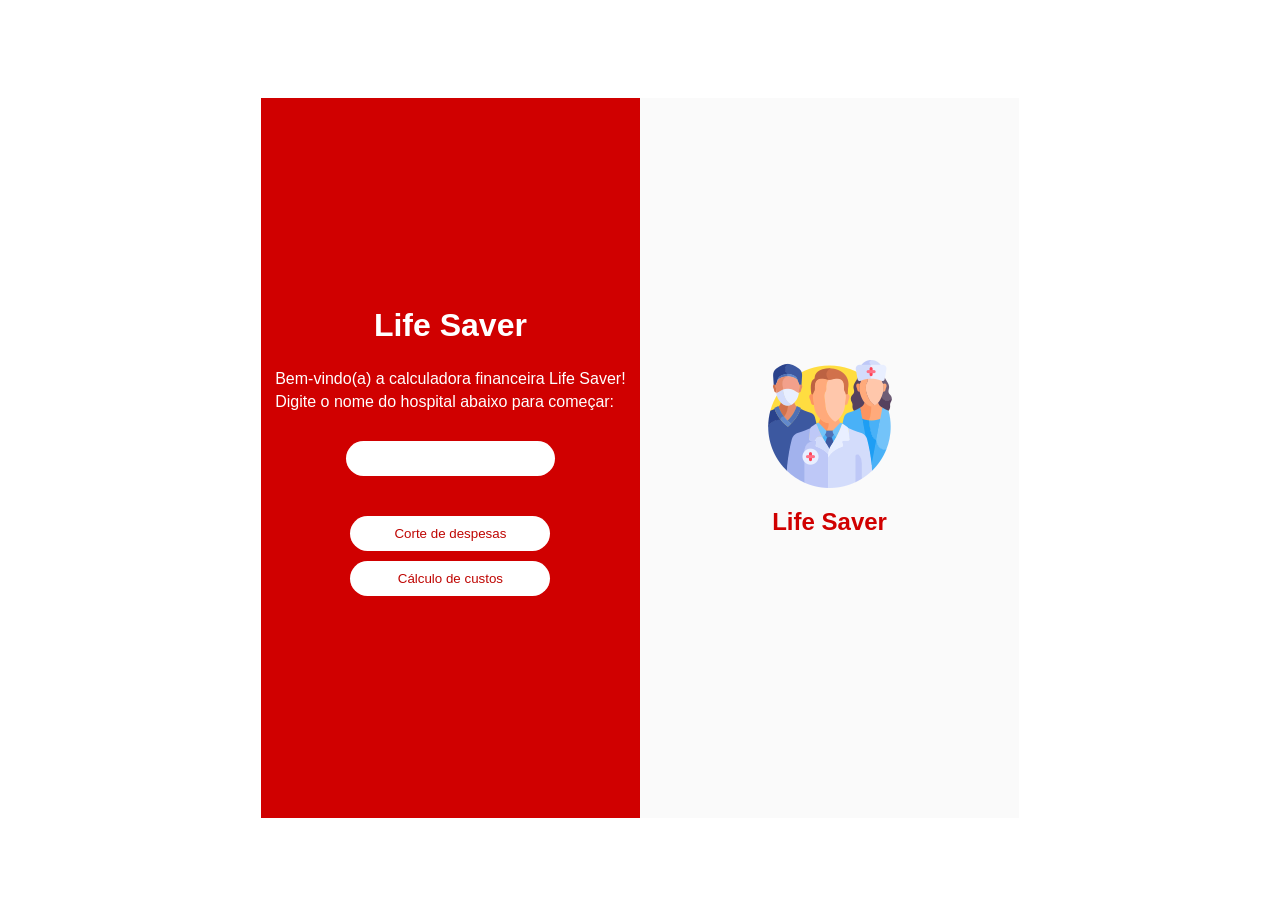
<file: index.html>
<!doctype html>
<html lang="pt-br">
  <head>
    <meta charset="UTF-8" />
    <meta name="viewport" content="width=device-width, initial-scale=1.0" />
    <title>Simulador Financeiro</title>
    <link rel="stylesheet" href="assets/css/index.css" />
  </head>

  <body id="body">
    <div class="main-container" id="mainContainer">
      <div class="form-section">
        <h1>Life Saver</h1>

        <div class="paragraph-group">
          <p class="form-description">
            Bem-vindo(a) a calculadora financeira Life Saver!
          </p>
          <p class="form-description">
            Digite o nome do hospital abaixo para começar:
          </p>
        </div>

        <input type="text" id="inputNomeHospital" class="form-input" />

        <div class="button-group">
          <button class="btn" onclick="exibirCalculadora1()">
            Corte de despesas
          </button>
          <button class="btn" onclick="carregarCalculadora2()">
            Cálculo de custos
          </button>
        </div>

        <div id="divAlert"></div>
      </div>

      <div class="image-section">
        <img
          src="assets/img/medical-team.png"
          alt=""
          height="128px"
          width="128px"
        />
        <h2>Life Saver</h2>
      </div>
    </div>
  </body>
</html>
<script>
  let carregarConteudo = ``;

  let nomeHospital = "";

  function exibirCalculadora1() {
    nomeHospital = inputNomeHospital.value;

    carregarConteudo = `
      <style>
        body,
        html {
          height: 100%;
        }
        body {
          display: flex;
          justify-content: center;
          align-items: center;
          margin: 0;
          font-family: Arial, Helvetica, sans-serif;
          color: #fff;
          text-align: center;
          background-image: url(https://img.freepik.com/vetores-premium/fundo-de-ilustracao-vetorial-de-clinica-de-padrao-medico-sem-costura-papel-de-parede-de-saude-apresentacao-de-negocios-de-textura-repetida-bonita_153454-7404.jpg);
        }
        .main-container {
          display: flex;
          justify-content: center;
          align-items: center;
          width: 30%;
          height: 60%;
        }
        .form-section {
          display: flex;
          flex-direction: column;
          align-items: center;
          width: 100%;
          height: 100%;
          padding: 60px 0 120px 0;
          background-color: #d00000;
          border-radius: 5px;
        }
        .paragraph-group {
          display: flex;
          flex-direction: column;
          align-items: center;
          margin-bottom: 20px;
        }
        .form-description {
          margin: 5px;
        }
        .form-input {
          padding: 10px 20px;
          margin-top: 5px;
          border-radius: 20px;
          border: none;
        }
        .button-group {
          display: flex;
          flex-direction: column;
          margin-top: 35px;
          margin-bottom: 30px;
        }
        .btn {
          width: 200px;
          padding: 10px 20px;
          margin: 5px;
          background-color: #fff;
          color: #bf0603;
          border-radius: 20px;
          border: none;
        }
        .form-section h1 {
          margin: 0;
          margin-bottom: 15px;
          margin-top: 50px;
        }
        .div-mensagem {
          margin-top: 20px;
        }
      </style>
      <div class="exit">
        <button onclick="voltar()">Voltar</button>
      </div>
      <div class="main-container">
        <div class="form-section">
          <h1>Economia com Redução<br />de Complicações</h1>
          <div class="paragraph-group">
            <p class="form-description">Número de leitos na UTI:</p>
            <input class="form-input" id="inputLeitosUTI" type="number" />
          </div>
          <div class="paragraph-group">
            <p class="form-description">
              Taxa média de complicações por<br />falha de monitoramento (%):
            </p>
            <input class="form-input" id="inputTaxaComplicacoes" type="number" />
          </div>
          <div class="paragraph-group">
            <p class="form-description">Custo médio por complicação (R$):</p>
            <input class="form-input" id="inputCustoComplicacoes" type="number" />
          </div>
          <button class="btn" onclick="calcularEconomiaReducaoComplicacoes()">
            Calcular
          </button>
          <div class="div-mensagem" id="divMensagem"></div>
        </div>
      </div>
    `;

    if (nomeHospital === "") {
      divAlert.innerHTML = `<span style = "background-color: yellow; color: red;">O nome do hospital deve ser preenchido!</span>`;
    } else {
      body.innerHTML = carregarConteudo;
    }
  }

  function carregarCalculadora2() {
    nomeHospital = inputNomeHospital.value;

    carregarConteudo = `
      <style>
        body,
        html {
          min-height: 100%;
        }
        body {
          font-family: Arial, Helvetica, sans-serif;
          color: #fff;
          text-align: center;
          background-image: url(https://img.freepik.com/vetores-premium/fundo-de-ilustracao-vetorial-de-clinica-de-padrao-medico-sem-costura-papel-de-parede-de-saude-apresentacao-de-negocios-de-textura-repetida-bonita_153454-7404.jpg);
        }
        .main-container {
          display: flex;
          justify-content: center;
          align-items: center;
          width: 30%;
          height: auto;
          margin-top: 20px;
          margin-left: auto;
          margin-right: auto;
        }
        .form-section {
          height: 550px;
          display: flex;
          flex-direction: column;
          align-items: center;
          width: 100%;
          padding: 60px 0 120px 0;
          background-color: #d00000;
          border-radius: 5px;
        }
        .paragraph-group {
          display: flex;
          flex-direction: column;
          align-items: center;
          margin-bottom: 20px;
        }
        .form-description {
          margin: 5px;
        }
        .form-input {
          padding: 10px 20px;
          margin-top: 5px;
          border-radius: 20px;
          border: none;
        }
        .button-group {
          display: flex;
          flex-direction: column;
          margin-top: 35px;
          margin-bottom: 30px;
        }
        .btn {
          width: 200px;
          padding: 10px 20px;
          margin: 5px;
          background-color: #fff;
          color: #bf0603;
          border-radius: 20px;
          border: none;
        }
        .form-section h1 {
          margin: 0;
          margin-bottom: 15px;
          padding-top: 20px;
        }
        .div-mensagem {
          margin: 20px;
        }
      </style>
      <div class="exit">
        <button onclick="voltar()">Voltar</button>
      </div>
      <div class="main-container">
        <div class="form-section">
          <h1>Calculadora de Consumo<br />da Pulseira</h1>
          <div class="paragraph-group">
            <p class="form-description">Capacidade da bateria (mAh):</p>
            <input class="form-input" id="input_bateria" type="number" />
          </div>
          <div class="paragraph-group">
            <p class="form-description">Consumo da pulseira (mA):</p>
            <input class="form-input" id="input_consumo" type="number" />
          </div>
          <div class="paragraph-group">
            <p class="form-description">Horas de uso por dia:</p>
            <input class="form-input" id="input_horas" type="number" />
          </div>
          <div class="paragraph-group">
            <p class="form-description">Custo de energia por hora (R$):</p>
            <input class="form-input" id="input_custo" type="number" />
          </div>
          <div class="button-group">
            <button class="btn" onclick="calcularGuilheme()">Calcular</button>
          </div>
          <div class="div-mensagem" id="div_mensagem"></div>
        </div>
      </div>
    `;

    if (nomeHospital === "") {
      divAlert.innerHTML = `<span style = "background-color: yellow; color: red;">O nome do hospital deve ser preenchido!</span>`;
    } else {
      body.innerHTML = carregarConteudo;
    }
  }

  function calcularEconomiaReducaoComplicacoes() {
    let quantidadeLeitos = Number(inputLeitosUTI.value);
    let taxaComplicacoes = Number(inputTaxaComplicacoes.value) / 100;
    let custoComplicacoes = Number(inputCustoComplicacoes.value);

    let percentualReducao = 20 / 100;

    let casosEvitados = quantidadeLeitos * taxaComplicacoes * percentualReducao;

    let economiaAnual = casosEvitados * custoComplicacoes;

    divMensagem.innerHTML = `
            Estimativa de casos evitados <br> para o hospital ${nomeHospital}: ${casosEvitados} <br> <br>
            Estimativa de economia anual <br> para o hospital ${nomeHospital}: R$ ${economiaAnual}
        `;
  }

  function calcularGuilheme() {
    let bateria = Number(input_bateria.value);
    let consumo = Number(input_consumo.value);
    let horas = Number(input_horas.value);
    let custoHora = Number(input_custo.value);

    let duracao = bateria / consumo;
    let consumo_diario = consumo * horas;
    let consumo_mensal = consumo_diario * 30;
    let custo_diario = horas * custoHora;
    let custo_mensal = custo_diario * 30;

    div_mensagem.innerHTML = `Duração estimada da bateria: ${duracao} horas <br>
         Consumo diário: ${consumo_diario} mAh <br>
         Consumo mensal: ${consumo_mensal} mAh <br>
         Custo diário de energia: R$ ${custo_diario.toFixed(2)} <br>
         Custo mensal de energia: R$ ${custo_mensal.toFixed(2)}`;
  }

  function voltar(){
    body.innerHTML = `
      <div class="main-container" id="mainContainer">
      <div class="form-section">
        <h1>Life Saver</h1>

        <div class="paragraph-group">
          <p class="form-description">
            Bem-vindo(a) a calculadora financeira Life Saver!
          </p>
          <p class="form-description">
            Digite o nome do hospital abaixo para começar:
          </p>
        </div>

        <input type="text" id="inputNomeHospital" class="form-input" />

        <div class="button-group">
          <button class="btn" onclick="exibirCalculadora1()">
            Corte de despesas
          </button>
          <button class="btn" onclick="carregarCalculadora2()">
            Cálculo de custos
          </button>
        </div>

        <div id="divAlert"></div>
      </div>

      <div class="image-section">
        <img
          src="assets/img/medical-team.png"
          alt=""
          height="128px"
          width="128px"
        />
        <h2>Life Saver</h2>
      </div>
    </div>
    `;
  }
</script>
</file>
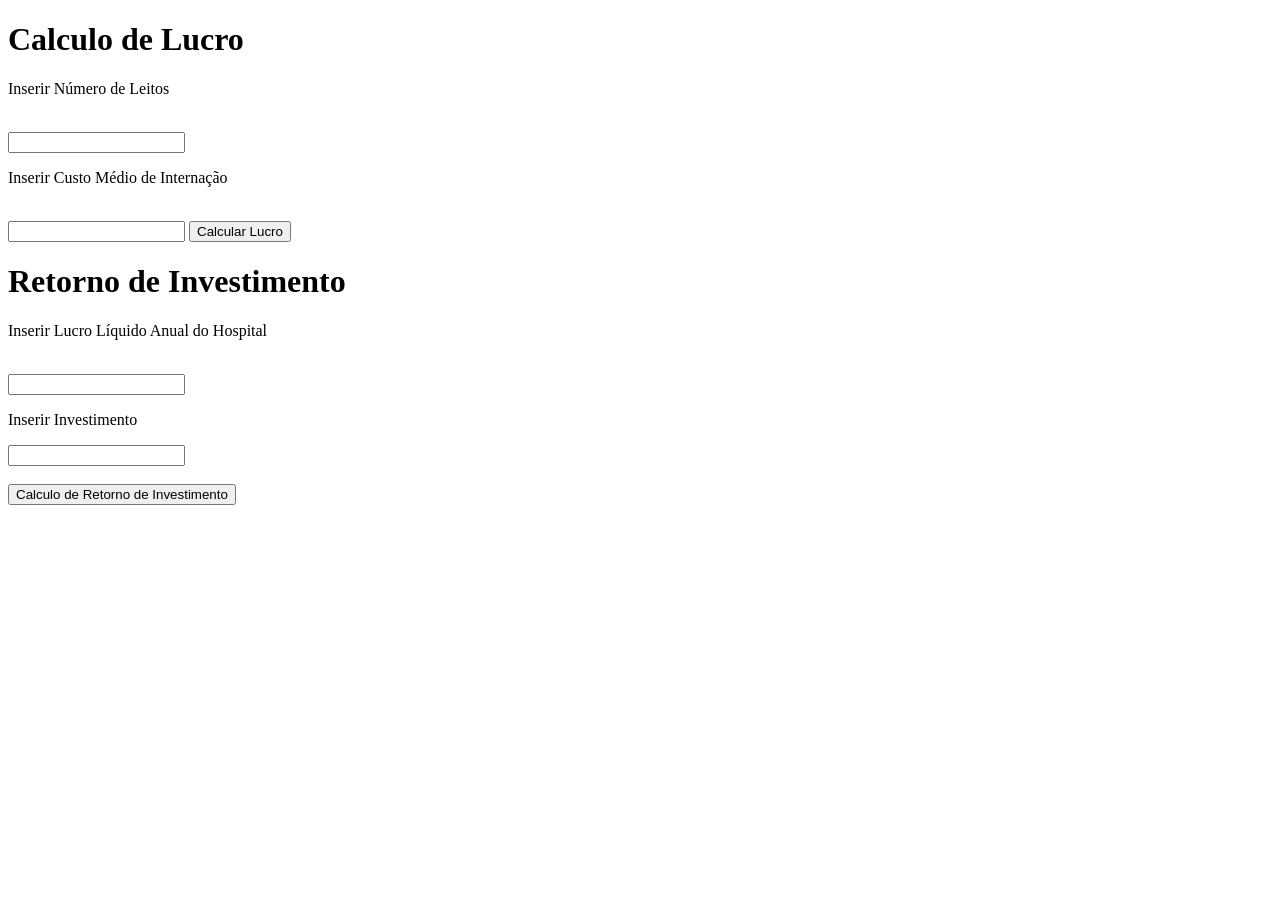
<file: Individuais/Beatriz Iwata/calculadora.html>
<!DOCTYPE html>
<html lang="en">
<head>
    <meta charset="UTF-8">
    <meta name="viewport" content="width=device-width, initial-scale=1.0">
    <title>Calculo de Investimento</title>
</head>
<body>
    <h1>Calculo de Lucro</h1>
     <p>Inserir Número de Leitos</p>
    <br><input type="text" id="input_leitos"> 
    <br><p>Inserir Custo Médio de Internação</p>
    <br><input type="text" id="input_custo"> 
    <button onclick="lucro()">Calcular Lucro</button>
    <div id="div_mensagem2"></div>

    <h1>Retorno de Investimento</h1>
    
    <p>Inserir Lucro Líquido Anual do Hospital</p>
    
    <br><input type="text" id="input_lucro"> 
    <br>
    <p>Inserir Investimento</p>
    <input type="text" id="input_investimento">
    
    <br> 
    <br>
    <button onclick="calcular()">Calculo de Retorno de Investimento</button>
    <div id="div_mensagem"></div>


</body>
</html>
<script>
    function calcular(){
        let lucro = input_lucro.value
        let investimento = input_investimento.value
div_mensagem.innerHTML = `Você teve um retorno de ${(lucro/investimento)*100}%.`
    }
     function lucro(){
        let leitos = input_leitos.value
        let custo = input_custo.value
div_mensagem.innerHTML = `Seu lucro é de  ${leitos*custo}.`
    }
</script>
</file>
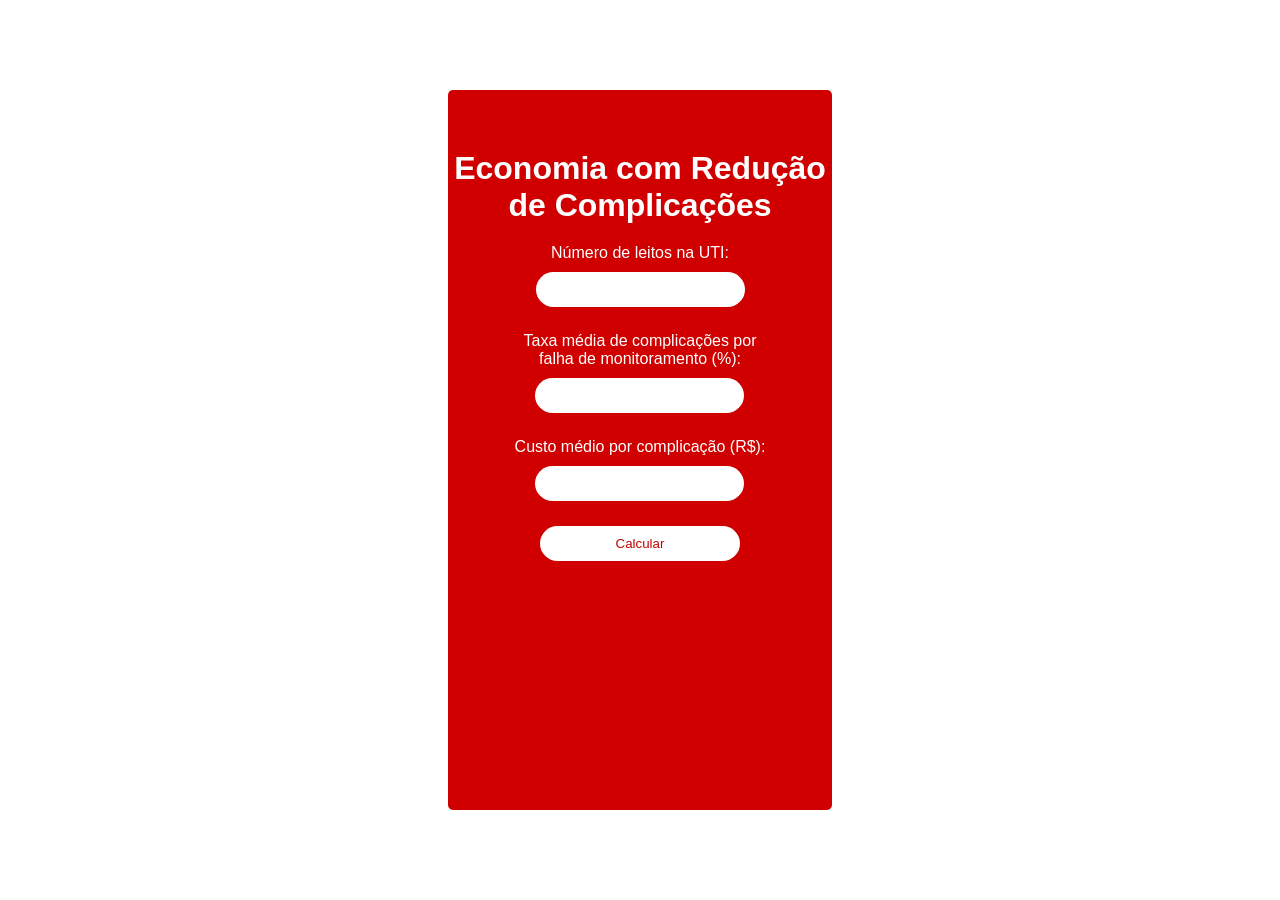
<file: Individuais/Ezequiel Eduardo/Calculadora de Economia com Redução de Complicações.html>
<!doctype html>

<html lang="pt-br">
  <head>
    <meta charset="UTF-8" />
    <meta name="viewport" content="width=device-width, initial-scale=1.0" />
    <title>Calculadora de Economia com Redução de Complicações</title>
  </head>
  <body>
    <style>
      html,
      body {
        height: 100%;
      }

      body {
        display: flex;
        justify-content: center;
        align-items: center;

        margin: 0;

        font-family: Arial, Helvetica, sans-serif;
        color: white;
        text-align: center;

        background-image: url(https://img.freepik.com/vetores-premium/fundo-de-ilustracao-vetorial-de-clinica-de-padrao-medico-sem-costura-papel-de-parede-de-saude-apresentacao-de-negocios-de-textura-repetida-bonita_153454-7404.jpg);
      }

      .main-container {
        display: flex;
        justify-content: center;
        align-items: center;

        width: 30%;
        height: 60%;
      }

      .form-section {
        display: flex;
        flex-direction: column;
        align-items: center;

        width: 100%;
        height: 100%;

        padding: 60px 0px 120px 0px;

        background-color: #d00000;
        border-radius: 5px;
      }

      .paragraph-group {
        display: flex;
        flex-direction: column;
        align-items: center;

        margin-bottom: 20px;
      }

      .form-description {
        margin: 5px;
      }

      .form-input {
        padding: 10px 20px;

        margin-top: 5px;

        border-radius: 20px;
        border: none;
      }

      .button-group {
        display: flex;
        flex-direction: column;

        margin-top: 35px;
        margin-bottom: 30px;
      }

      .btn {
        width: 200px;

        padding: 10px 20px;
        margin: 5px;

        background-color: white;
        color: #bf0603;

        border-radius: 20px;
        border: none;
      }

      .form-section h1 {
        margin: 0;
        margin-bottom: 15px;
      }

      .div-mensagem {
        margin: 20px;
      }
    </style>
    <div class="main-container">
      <div class="form-section">
        <h1>
          Economia com Redução <br />
          de Complicações
        </h1>

        <div class="paragraph-group">
          <p class="form-description">Número de leitos na UTI:</p>
          <input type="number" id="inputLeitosUTI" class="form-input" />
        </div>

        <div class="paragraph-group">
          <p class="form-description">
            Taxa média de complicações por <br />
            falha de monitoramento (%):
          </p>
          <input type="number" id="inputTaxaComplicacoes" class="form-input" />
        </div>

        <div class="paragraph-group">
          <p class="form-description">Custo médio por complicação (R$):</p>
          <input type="number" id="inputCustoComplicacoes" class="form-input" />
        </div>

        <button class="btn" onclick="calcularEconomiaReducaoComplicacoes()">Calcular</button>

        <div class="div-mensagem" id="divMensagem"></div>
      </div>
    </div>
    <script>
      function calcularEconomiaReducaoComplicacoes() {
        let quantidadeLeitos = Number(inputLeitosUTI.value);
        let taxaComplicacoes = Number(inputTaxaComplicacoes.value) / 100;
        let custoComplicacoes = Number(inputCustoComplicacoes.value);

        let percentualReducao = 20 / 100;

        let casosEvitados =
          quantidadeLeitos * taxaComplicacoes * percentualReducao;

        let economiaAnual = casosEvitados * custoComplicacoes;

        divMensagem.innerHTML = `
            Estimativa de casos evitados: ${casosEvitados} <br>
            Estimativa de economia anual: R$ ${economiaAnual}
        `;
      }
    </script>
  </body>
</html>
</file>
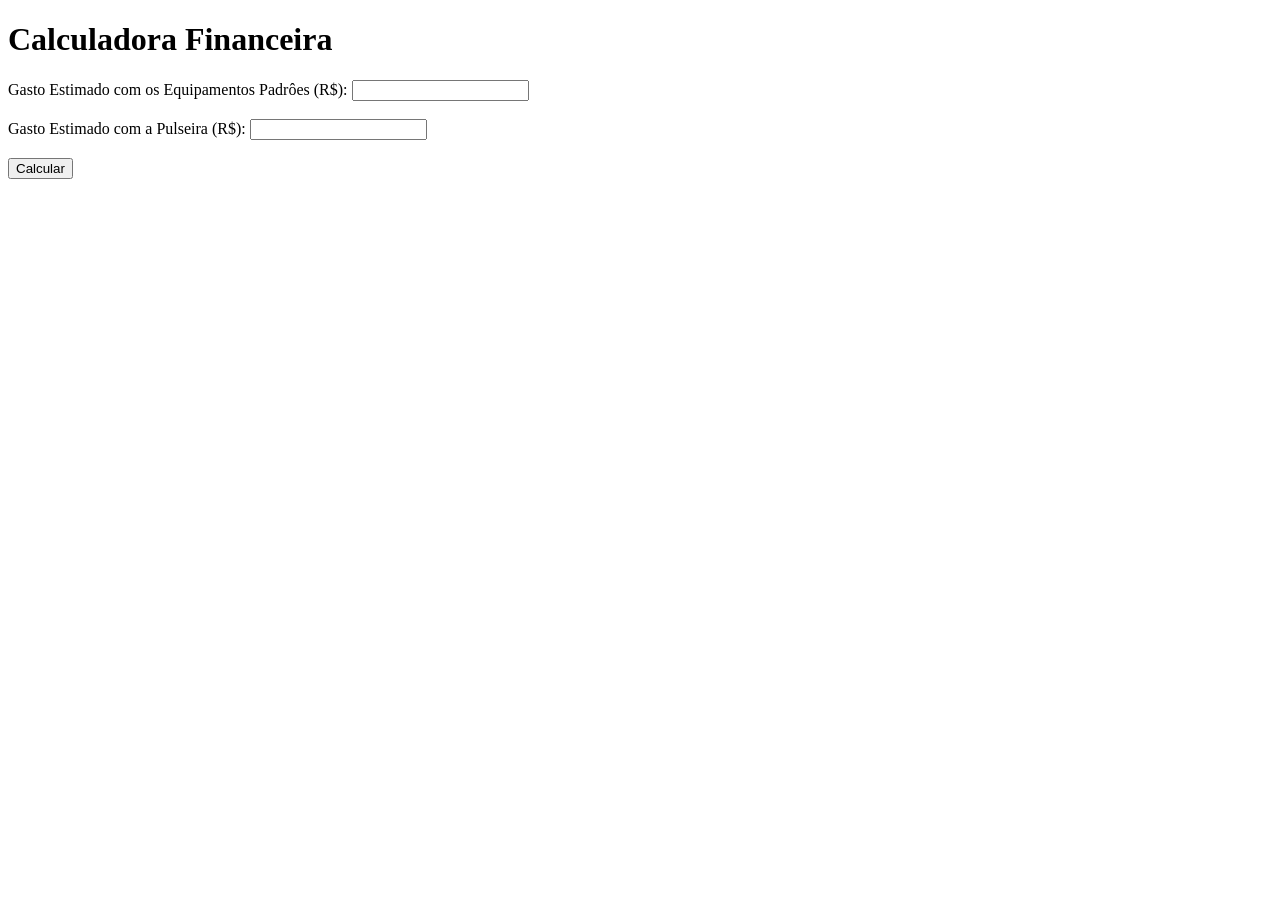
<file: Individuais/Gabriel Filgueiras/calculadora-sprint1.html>
<!DOCTYPE html>
<html lang="en">
<head>
    <h1> Calculadora Financeira</h1>
    <meta charset="UTF-8">
    <meta name="viewport" content="width=device-width, initial-scale=1.0">
    <title>Document</title>
</head>
<body>
     Gasto Estimado com os Equipamentos Padrôes (R$):
    <input type="text" id="ipt_equipamentos">
    <br>
    <br>

    Gasto Estimado com a Pulseira (R$):
    <input type="text" id="ipt_pulseira">
    <br>
    <br>

    <button onclick ="calcular()">Calcular</button>

    <div id="div_mensagem"></div>
</body>
</html>
<script>
    function calcular() {
    let calculo = Number(ipt_equipamentos.value) - Number(ipt_pulseira.value)
    div_mensagem.innerHTML = `A economia que a pulseira proporcionará será de R$${calculo}`;

    };

</script>
</file>
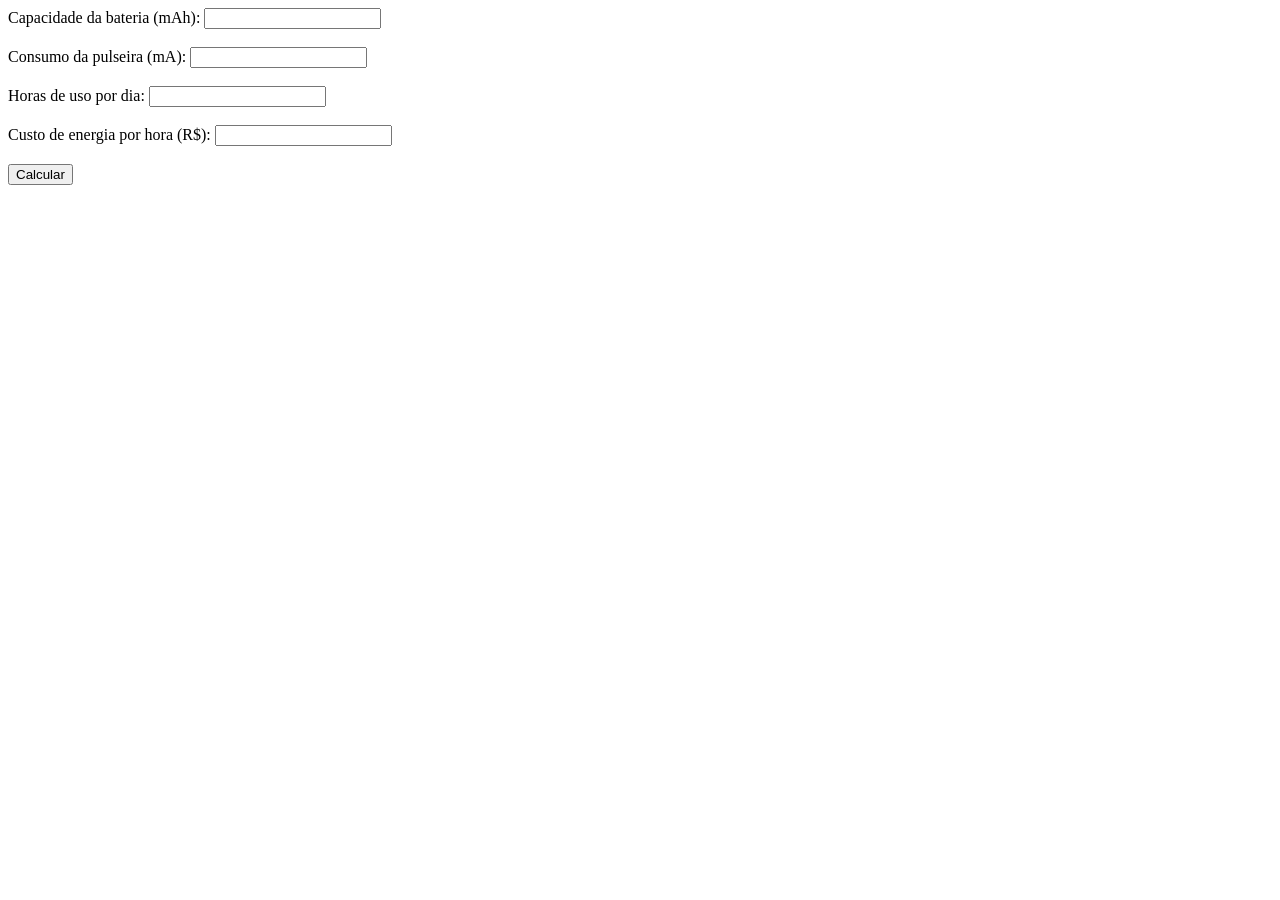
<file: Individuais/Guilherme Camargo/calculadora.html>
<!DOCTYPE html>
<html lang="en">
<head>
<meta charset="UTF-8">
<title>Calculadora de Consumo da Pulseira</title>
</head>

<body>

Capacidade da bateria (mAh):
<input type="text" id="input_bateria"><br><br>

Consumo da pulseira (mA):
<input type="text" id="input_consumo"><br><br>

Horas de uso por dia:
<input type="text" id="input_horas"><br><br>

Custo de energia por hora (R$):
<input type="text" id="input_custo"><br><br>
<button onclick="calcular()">Calcular</button><br><br>
<div id="div_mensagem"></div>

</body>
</html>

<script>

function calcular(){

    let bateria = Number(input_bateria.value);
    let consumo = Number(input_consumo.value);
    let horas = Number(input_horas.value);
    let custoHora = Number(input_custo.value);

    let duracao = bateria / consumo;

    let consumo_diario = consumo * horas;

    let consumo_mensal = consumo_diario * 30;

    let custo_diario = horas * custoHora;

    let custo_mensal = custo_diario * 30;

    div_mensagem.innerHTML =
    `Duração estimada da bateria: ${duracao} horas <br>
     Consumo diário: ${consumo_diario} mAh <br>
     Consumo mensal: ${consumo_mensal} mAh <br>
     Custo diário de energia: R$ ${custo_diario} <br>
     Custo mensal de energia: R$ ${custo_mensal}`;

}

</script>
</file>
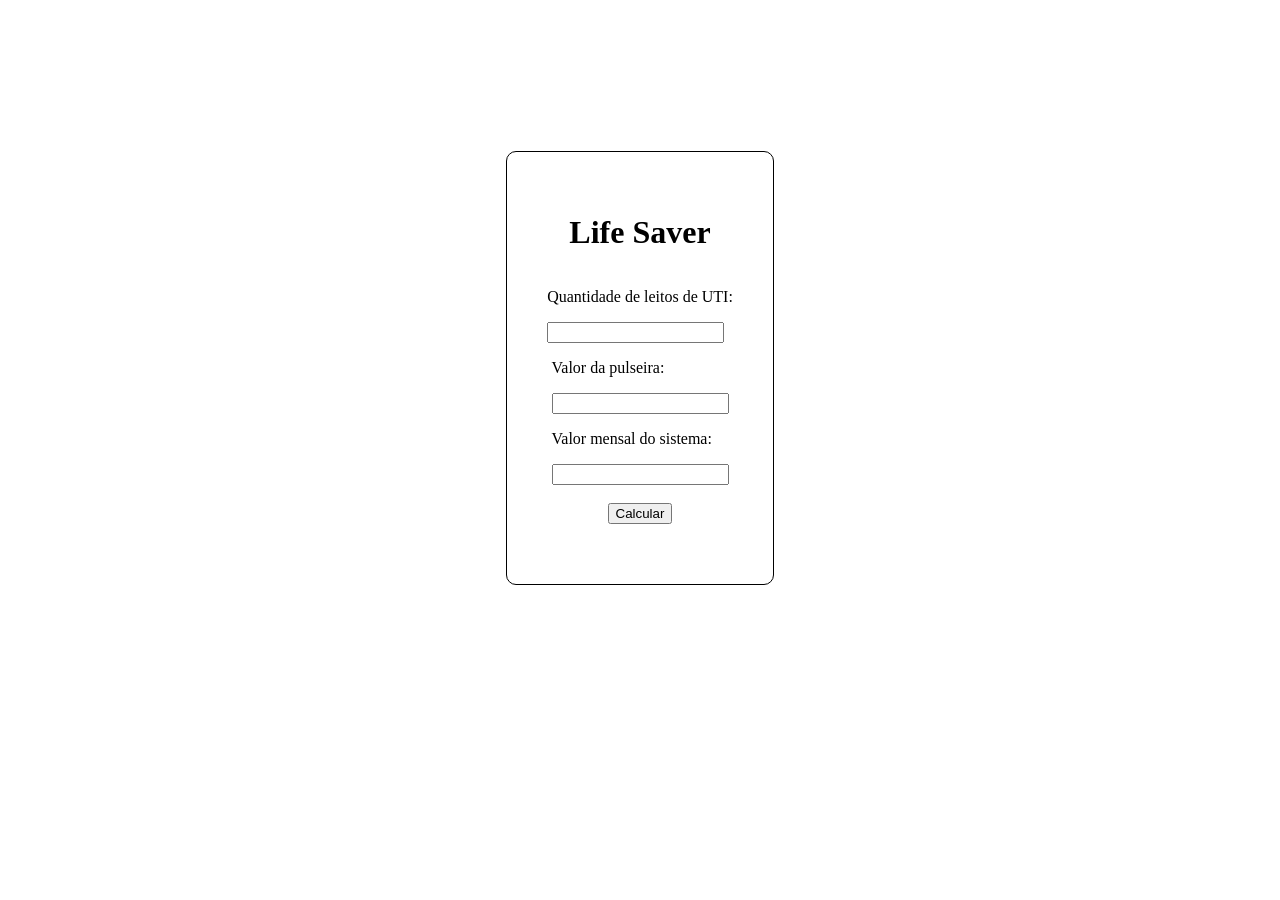
<file: Individuais/Gustavo Brun/simulador-financeiro.html>
<!doctype html>
<html lang="pt-BR">
  <head>
    <meta charset="UTF-8" />
    <meta name="viewport" content="width=device-width, initial-scale=1.0" />
    <link rel="stylesheet" href="styles.css" />
    <title>Simulador Financeiro Individual</title>
  </head>
  <body>
    <div class="container">
      <h1>Life Saver</h1>

      <div>
        <p>Quantidade de leitos de UTI:</p>
        <input type="text" id="input_leitos" />
      </div>

      <div>
        <p>Valor da pulseira:</p>
        <input type="text" id="input_custo_pulseira" />
      </div>

      <div>
        <p>Valor mensal do sistema:</p>
        <input type="text" id="input_custo_sistema" />
      </div>

      <br />

      <button onclick="Calcular()">Calcular</button>

      <div id="div_mensagem" class="div_mensagem"></div>
    </div>
  </body>
</html>

<script>
  function Calcular() {
    let leitos = Number(input_leitos.value);
    let custoPulseira = Number(input_custo_pulseira.value);
    let custoSistema = Number(input_custo_sistema.value);

    let febre = (leitos * 70) / 100;
    let hipotermia = (leitos * 57.8) / 100;

    let febreReduzida = leitos * 50 / 100;
    let hipotermiaReduzida = leitos * 37.8 / 100;

    div_mensagem.innerHTML = `
          Em uma UTI com ${leitos} leitos, cada um com uma pulseira custando R$${custoPulseira} e um custo fixo operacional de R$${custoSistema}, </br>
          o custo total de implementação seria de R$ ${custoPulseira * leitos + custoSistema}. </br>
          </br>
          Sem a solução Life Safer, dentre os ${leitos} leitos, aproximadamente ${febre} teriam febre (70%) e ${hipotermia} teriam hipotermia (57,8%). </br>
          </br>
          Com a solução Life Safer, com redução de 20%, dentre os ${leitos} leitos, aproximadamente ${febreReduzida} teriam febre (50%) e ${hipotermiaReduzida} teriam hipotermia (37,8%).
        `;
  }
</script>
</file>
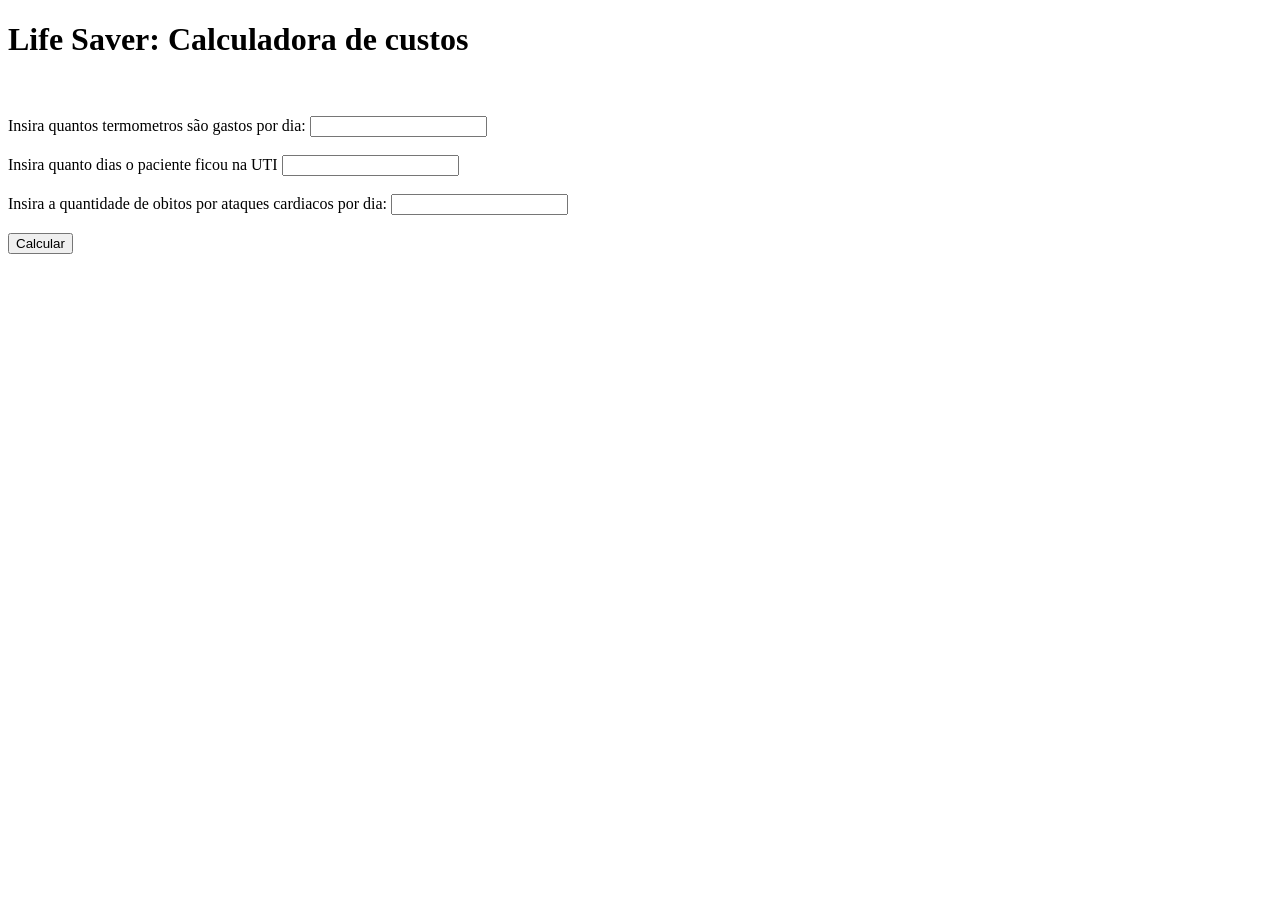
<file: Individuais/Gustavo de Souza Assis/calculadora.html>
<!DOCTYPE html>
<html lang="en">
<head>
    <meta charset="UTF-8">
    <meta name="viewport" content="width=device-width, initial-scale=1.0">
    <title>Life Saver</title>
</head>
<body>
    <h1>Life Saver: Calculadora de custos</h1>
    <br><br>

    Insira quantos termometros são gastos por dia:
    <input type="number" id="input_termometro">
    <br><br>

    Insira quanto dias o paciente ficou na  UTI
    <input type="number" id="input_dias">
    <br><br>

    Insira a quantidade de obitos por ataques cardiacos por dia:
    <input type="number" id="input_obitos">
    <br><br>

    <Button onclick="enviar()">Calcular</Button>
    <br><br>

    <div id="div_message"></div>
</body>
</html>

<script>
    let termometros = 2.00;
    let diaria = 3000.00;
    let cateterismo = 5000.00;
    let angioplastia = 20000.00;

    function enviar() {
        let obitos = Number(input_obitos.value);
        let dias = Number(input_dias.value);
        let valorDiaria = dias * diaria;
        let qtdTermometros = Number(input_termometro.value);
        let valorTerm = qtdTermometros * termometros;
        
        div_message.innerHTML = `O Life Saver é uma alternativa para hospitais poderem monitorar a temperatura de paciente na UTI <br>
        A solução apresenta um sistema que pode ser monitorado remotamente, e com componentes que podem ser reutilizados após a esterilização <br>

        Você gasta com termometros por dia cerca de <b>R$${valorTerm}</b>;

        Um paciente internado na UTI por algum tipo de ataque cardiovascular pode ter o custo de: <br>
        Diaria: Se ele ficou internado por <b>${dias} dias</b>, no total, ele teve um custo de <b>R$${valorDiaria}</b>. <br> <br>

        E caso o paciente tenha feito procedimentos como Cateterismo e Angioplastia, esse  valor pode ser ainda maior! <br>
        Com Cateterismo custando <b>em média R$${cateterismo}</b>. E Angioplastia custando <b>em média R$${angioplastia}</b>; <br><br>

                Com isso as <b>${obitos}</b> pessoas que perderam a sua vida neste dia, poderiam ter um chance maior de sobreviver. <br>
        E o risco de indenizações seria menor. Com uma indenização podendo custar entre <b>R$100 Mil a R$1 Milhão</b> <br><br>

        Mas antes de qualquer custo, o Life Saver tem o compromisso de aumentar as chances de sobrevivência desses pacientes <br>
        Entregando um monitoramento contínuo e remoto para os enfermeiros, assim, podendo gerar uma resposta mais rápida por <br>
        por parte da equipe médica.`;
        

    }

// feito por Gustavo de Souza Assis

</script>
</file>
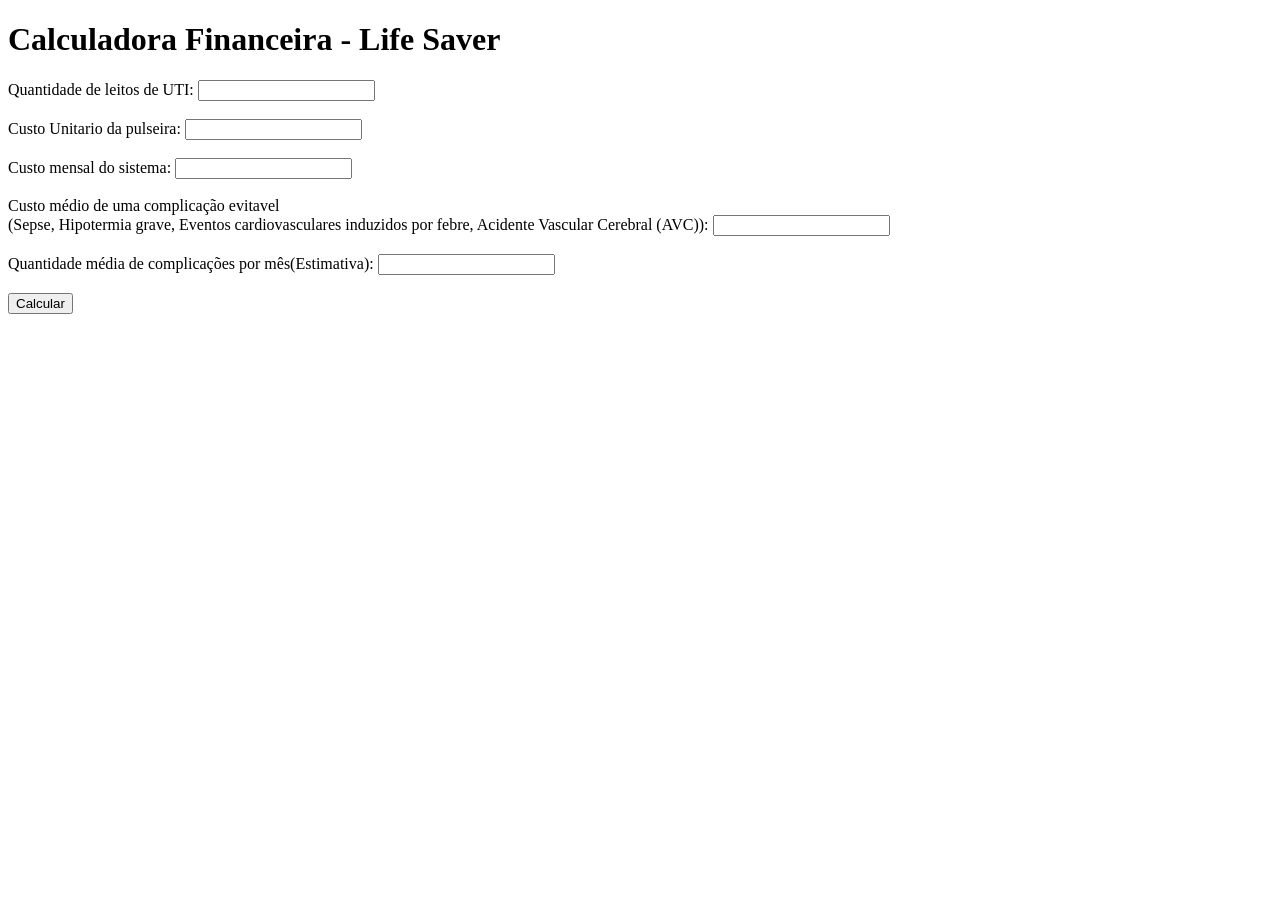
<file: Individuais/Icaro Nunes/Calculadora_PI.html>
<!DOCTYPE html>
<html lang="en">
<head>
    <meta charset="UTF-8">
    <meta name="viewport" content="width=device-width, initial-scale=1.0">
    <title>Document</title>
</head>
<body>
    <h1>Calculadora Financeira - Life Saver</h1>

    Quantidade de leitos de UTI: <input type="text" id="ipt_leitos"> <br><br>

    Custo Unitario da pulseira: <input type="text" id="ipt_custoPulseira"><br><br>

    

    Custo mensal do sistema: <input type="text" id="ipt_custoSistema"> <br><br>

    Custo médio de uma complicação evitavel <br>
    (Sepse, Hipotermia grave, Eventos cardiovasculares induzidos por febre, Acidente Vascular Cerebral (AVC)): 
    <input type="text" id="ipt_custoCompli"> <br><br>

    Quantidade média de complicações por mês(Estimativa): <input type="text" id="ipt_qtdCompliMes"><br><br>

    <button onclick="calcular()">Calcular</button> <br><br> 

    <div id="div_exibir"></div>
</body>
</html>

<script>

    function calcular(){
        let qtdLeitos = Number(ipt_leitos.value);
        let custoPulseiras = Number(ipt_custoPulseira.value);
        //let qtdPulseiras = Number(ipt_qtdPulseiras.value);
        let custoSistema = Number(ipt_custoSistema.value);
        let custoCompli = Number(ipt_custoCompli.value);
        let qtdCompliMes = Number(ipt_qtdCompliMes.value);

        let investimento = qtdLeitos * custoPulseiras;
        let ecoMensal = custoCompli * qtdCompliMes;
        let lucroMensal = ecoMensal - custoSistema;
        let tempoRetorno = investimento / lucroMensal;
        let tempoDias = tempoRetorno * 30;
        console.log(tempoDias);
        
        if(lucroMensal <= 0){
            div_exibir.innerHTML = `Sistema Financeiro Inviavel`    
        }else{
            div_exibir.innerHTML = `<h2>Finanças:</h2>
                                    Investimento Inicial: R$${investimento} <br>
                                    Economia Mensal: R$${ecoMensal} <br>
                                    Lucro Mensal: R$${lucroMensal} <br>
                                    Tempo de Retorno: ${tempoDias} Dias.
                                    
                                    <h3> Legendas: </h3>
                                        <b style="color: blue;">Investimento Inicial: </b> Leitos multiplicado pelo valor da pulseira. <br>
                                        <b style="color: blue;">Economia Mensal: </b> Quanto o hospital economizou com complicações evitadas. <br>
                                        <b style="color: blue;">Lucro Mensal: </b> Lucro Líquido do hospital. <br>
                                        <b style="color: blue;">Tempo de Retorno: </b> Tempo aproximado necessário para recuperar o investimento inicial.`
            }
        
    }

</script>
</file>
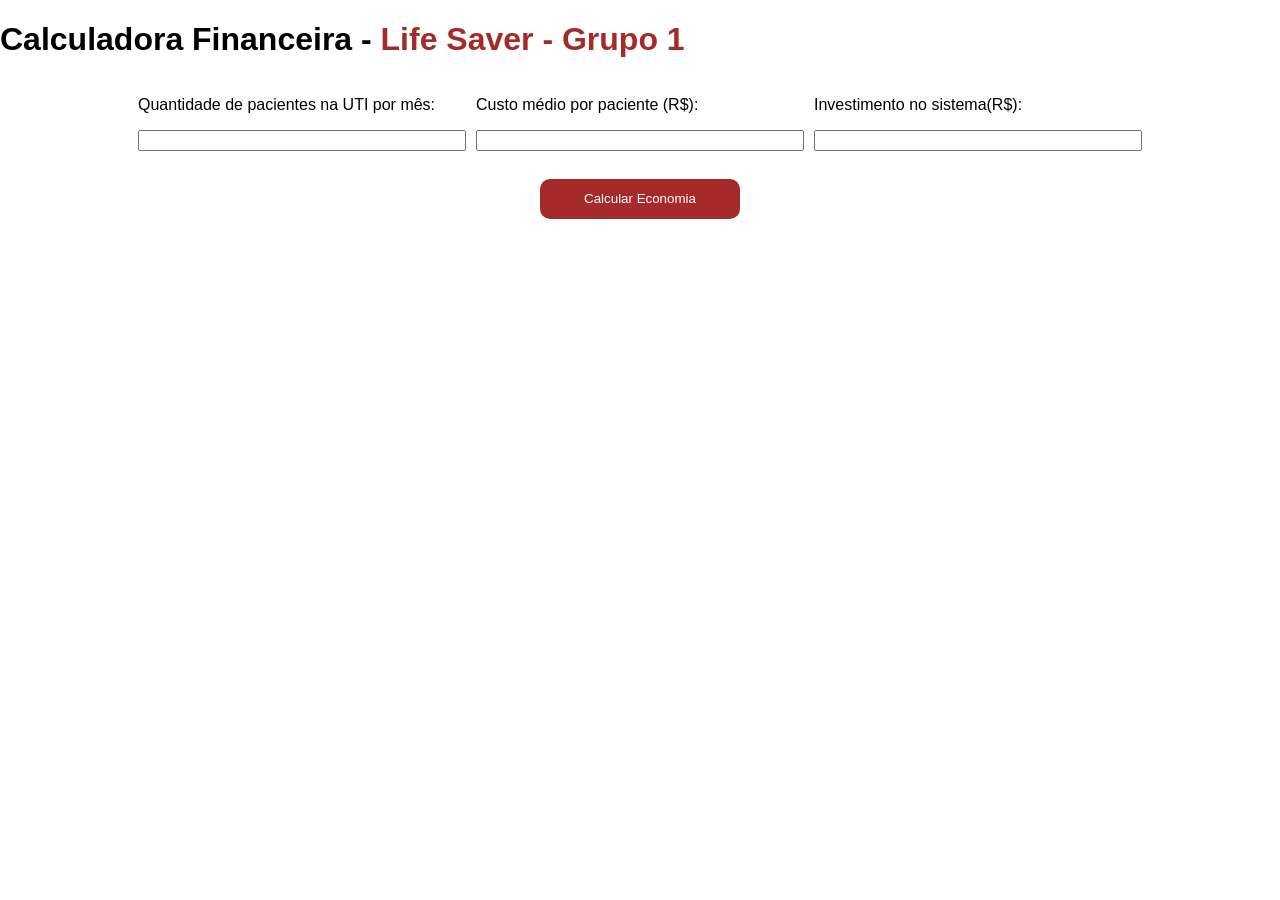
<file: Individuais/Leticia Dos Santos/calculadoraLiveSaver.html>
<!DOCTYPE html>
<html lang="pt-br">
<head>
    <meta charset="UTF-8">
    <meta name="viewport" content="width=device-width, initial-scale=1.0">
    <title>Calculo de Investimento - Live Saver</title>
</head>
<body>
    <h1>Calculadora Financeira - <b style="color: brown;">Life Saver - Grupo 1</b></h1>
    
    <div class="inputs">
        <div>
            <p>Quantidade de pacientes na UTI por mês:</p>
            <input class="input" type="number" id="ipt_pacientes"><br><br>
        </div>
        <div>
            <p>Custo médio por paciente (R$):</p>
            <input class="input" type="number" id="ipt_custo"><br><br>
        </div>
        <div>
            <p>Investimento no sistema(R$):</p>
            <input class="input" type="number" id="ipt_investimento"><br><br>
        </div>
    </div>
    <div class="button">
        <button class="button-calcular" onclick="calcular()">Calcular Economia</button><br><br>
    </div>

    <div id="div_mensagem" class="mensagem"></div>
</body>
</html>
<script>
    function calcular(){

        let pacientes = Number(ipt_pacientes.value)
        let custo = Number(ipt_custo.value)

        let reducao = 20 / 100;

        let investimento = Number(ipt_investimento.value)

        let custoMensal = pacientes * custo

        let economiaMensal = custoMensal * reducao

        let economiaAnual = economiaMensal * 12

        let roi = (economiaAnual / investimento) * 100

        div_mensagem.innerHTML = `
            <div>
                <h3>Resultado Financeiro</h3>

                Custo mensal atual da UTI: <b>R$ ${custoMensal}</b><br>

                Economia mensal estimada: <b>R$ ${economiaMensal}</b><br>

                Economia anual estimada: <b>R$ ${economiaAnual}</b><br>

                Retorno sobre investimento (ROI): <b>${roi}%</b>
            </div>
            `
    }
</script>
<style>
    body {
        margin: 0;
        font-family: sans-serif;
    }
    .inputs{
        display: flex;
        justify-content: center;
        gap: 10px;
        font-size: 16px;
    }
    .input{
        width: 320px;
    }
    .button{
        display: flex;
        justify-content: center;
        margin-top: 10px;
    }
    .button-calcular{
        width: 200px;
        height: 40px;
        border: 0;
        border-radius: 10px;
        background-color: brown;
        color: #fff;
    }
    .mensagem{
        display: flex;
        justify-content: center;
        margin: 20px;
    }
</style>
</file>
<file: assets/css/index.css>
#body,
html {
  height: 100%;
}

#body {
  min-height: 100vh;
  display: flex;
  align-items: center;

  font-family: Arial, Helvetica, sans-serif;
  color: white;

  background-image: url(https://img.freepik.com/vetores-premium/fundo-de-ilustracao-vetorial-de-clinica-de-padrao-medico-sem-costura-papel-de-parede-de-saude-apresentacao-de-negocios-de-textura-repetida-bonita_153454-7404.jpg);

  /* background-image: url(https://thumbs.dreamstime.com/b/teste-padr%C3%A3o-sem-emenda-da-farm%C3%A1cia-dental-m%C3%A9dica-do-s%C3%ADmbolo-sinal-m%C3%A9dico-equipamento-fundo-repeti%C3%A7%C3%A3o-biotecnologia-145884983.jpg); */
}

.main-container {
  display: flex;

  height: 80%;
  width: 60%;

  margin: auto;
}

.form-section {
  display: flex;
  flex-direction: column;
  align-items: center;
  justify-content: center;

  width: 50%;
  height: 100%;

  background-color: #d00000;
}

.image-section {
  display: flex;
  flex-direction: column;
  justify-content: center;
  align-items: center;

  width: 50%;
  height: 100%;

  background-color: #fafafa;
}

.image-section h2 {
  color: #d00000;
}

.form-description {
  margin: 5px;
}

.paragraph-group {
  margin-bottom: 25px;
}

.button-group {
  display: flex;
  flex-direction: column;

  margin-top: 35px;
  margin-bottom: 30px;
}

.btn {
  width: 200px;

  padding: 10px 20px 10px 20px;
  margin: 5px;

  border: none;
  border-radius: 20px;

  background-color: white;
  color: #bf0603;
}

#inputNomeHospital {
  padding: 10px 20px 10px 20px;

  border-radius: 20px;
  border: none;
}

.exit {
  display: flex;
  align-self: flex-start;
}

.exit button{
  font-size: 20px;

  padding: 10px;
  margin: 20px;

  border: none;
  border-radius: 2px;

  background-color: white;
  color: #bf0603;
}
</file>
<file: Individuais/Gustavo Brun/styles.css>
body {
  height: 80vh;
  display: flex;
  justify-content: center;
  align-items: center;
}

.container {
  display: flex;
  flex-direction: column;
  align-items: center;
  border: 1px solid black;
  padding: 40px;
  border-radius: 10px;
}

.div_mensagem {
  margin-top: 20px;
  text-align: center;
  font-weight: bold;
  color: gray;
}
</file>
